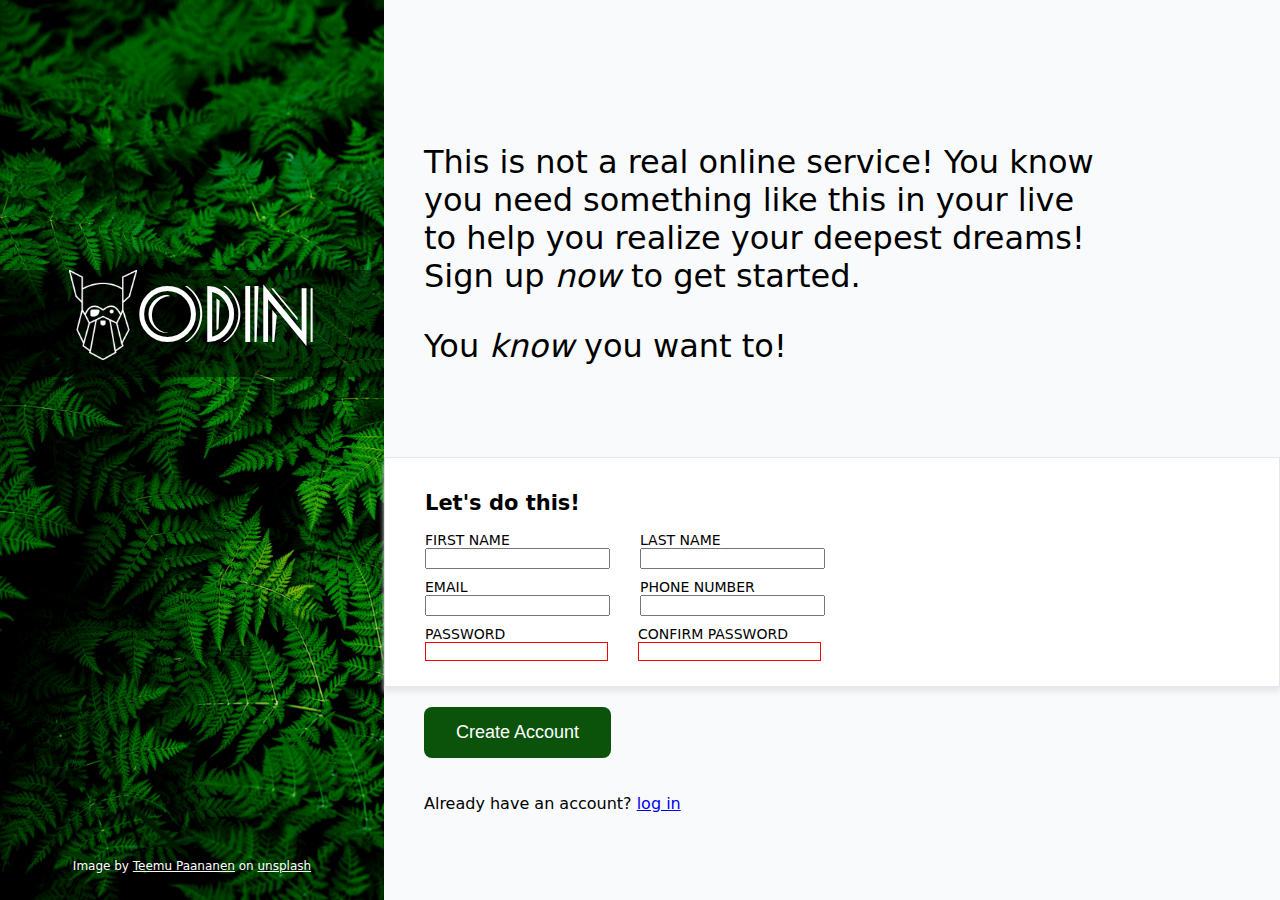
<file: index.html>
<!DOCTYPE html>
<html lang="en">
<head>
    <meta charset="UTF-8">
    <meta name="viewport" content="width=device-width, initial-scale=1.0">
    <title>Document</title>
    <link rel="stylesheet" href="styles.css">
</head>
<body>
    <div class="background">
        <div class="odin">
            <div>
                <img src="odin-lined.png" height="90px">
            </div>
            <div>
                Odin
            </div>
        </div>
        <div class="credit">
            <p>Image by <a href="https://unsplash.com/de/@xteemu">Teemu Paananen</a> on <a href="https://unsplash.com/de/fotos/foto-von-gruner-farnpflanze-OOE4xAnBhKo">unsplash</a></p>
        </div>
    </div>
    <div class="content">
        <div class="hero-text">
            <p>This is not a real online service! You know you need something like this in your live to help you realize your deepest dreams!<br> Sign up <i>now </i>to get started.</p>
            <p>You <i>know</i> you want to!</p>
        </div>
        <div class="form-container">
            <h2>Let's do this!</h2>
            <form>
                <div>
                    <div>
                        <label for="first-name">FIRST NAME</label>
                        <input type="text" name="first-name" id="first-name">
                    </div>
                    <div>
                        <label for="last-name">LAST NAME</label>
                        <input type="text" name="last-name" id="last-name">
                    </div>
                </div>
                <div>
                    <div>
                        <label for="email">EMAIL</label>
                        <input type="email" name="email" id="email">
                    </div>
                    <div>
                        <label for="phone-number">PHONE NUMBER</label>
                        <input type="tel" name="phone-number" id="phone-number">
                    </div>
                </div>
                <div>
                    <div>
                        <label for="password">PASSWORD</label>
                        <input type="password" name="password" id="password" required>
                    </div>
                    <div>
                        <label for="confirm-password">CONFIRM PASSWORD</label>
                        <input type="password" name="confirm-password" id="confirm-password" required>
                    </div>
                </div>
            </form>
        </div>
        <div>
            <button id="create-btn">Create Account</button>
        </div>
        <p class="logIn">Already have an account? <a href="#">log in</a></p>
    </div>
</body>
</html>
</file>
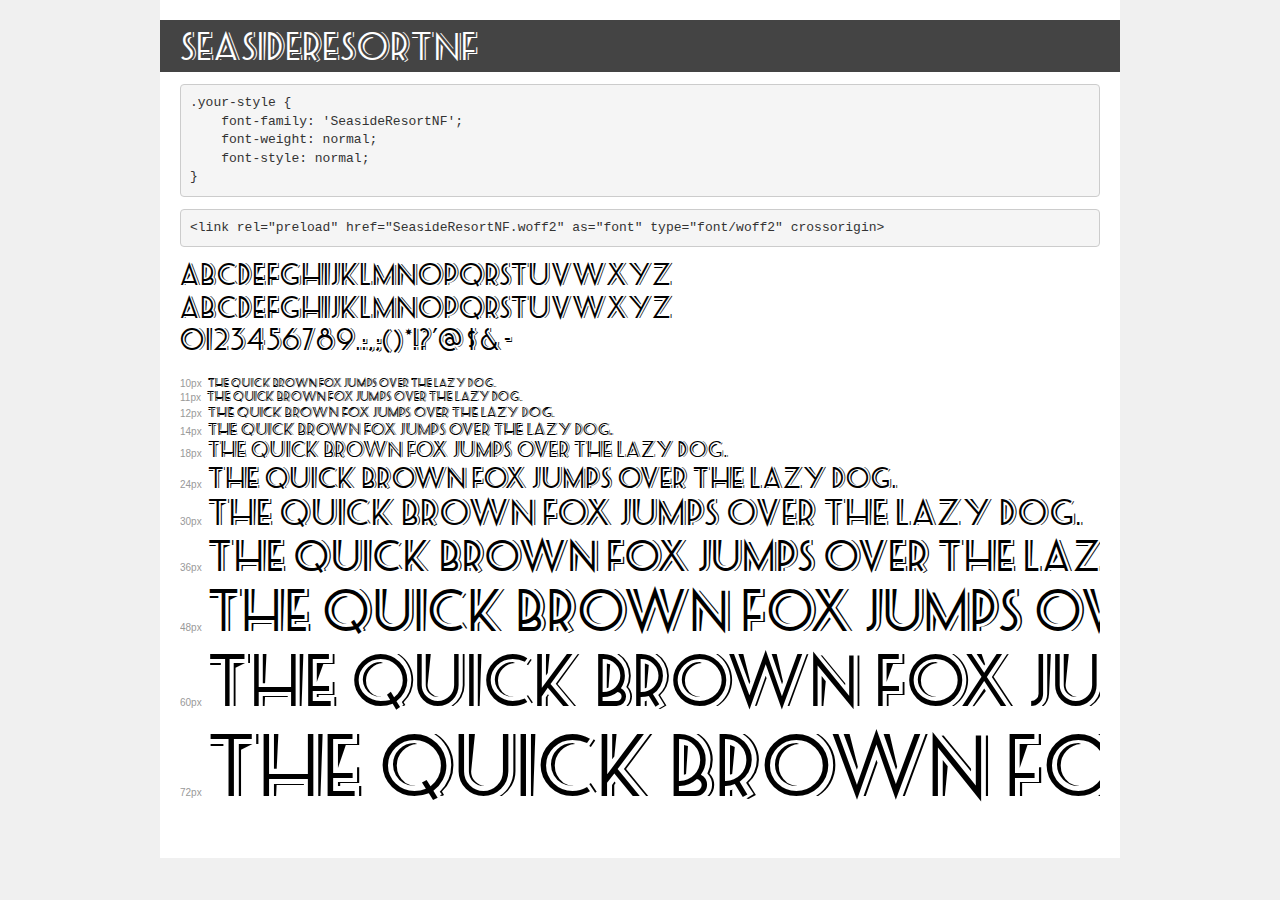
<file: fonts/demo.html>
<!DOCTYPE html>
<html lang="en">
<head>
    <meta charset="utf-8">
    <meta http-equiv="X-UA-Compatible" content="IE=edge">
    <meta name="viewport" content="width=device-width, initial-scale=1">
    <meta name="robots" content="noindex, noarchive">
    <meta name="format-detection" content="telephone=no">
    <title>Transfonter demo</title>
    <link href="stylesheet.css" rel="stylesheet">
    <style>
        /*
        http://meyerweb.com/eric/tools/css/reset/
        v2.0 | 20110126
        License: none (public domain)
        */
        html, body, div, span, applet, object, iframe,
        h1, h2, h3, h4, h5, h6, p, blockquote, pre,
        a, abbr, acronym, address, big, cite, code,
        del, dfn, em, img, ins, kbd, q, s, samp,
        small, strike, strong, sub, sup, tt, var,
        b, u, i, center,
        dl, dt, dd, ol, ul, li,
        fieldset, form, label, legend,
        table, caption, tbody, tfoot, thead, tr, th, td,
        article, aside, canvas, details, embed,
        figure, figcaption, footer, header, hgroup,
        menu, nav, output, ruby, section, summary,
        time, mark, audio, video {
            margin: 0;
            padding: 0;
            border: 0;
            font-size: 100%;
            font: inherit;
            vertical-align: baseline;
        }
        /* HTML5 display-role reset for older browsers */
        article, aside, details, figcaption, figure,
        footer, header, hgroup, menu, nav, section {
            display: block;
        }
        body {
            line-height: 1;
        }
        ol, ul {
            list-style: none;
        }
        blockquote, q {
            quotes: none;
        }
        blockquote:before, blockquote:after,
        q:before, q:after {
            content: '';
            content: none;
        }
        table {
            border-collapse: collapse;
            border-spacing: 0;
        }
        /* demo styles */
        body {
            background: #f0f0f0;
            color: #000;
        }
        .page {
            background: #fff;
            width: 920px;
            margin: 0 auto;
            padding: 20px 20px 0 20px;
            overflow: hidden;
        }
        .font-container {
            overflow-x: auto;
            overflow-y: hidden;
            margin-bottom: 40px;
            line-height: 1.3;
            white-space: nowrap;
            padding-bottom: 5px;
        }
        h1 {
            position: relative;
            background: #444;
            font-size: 32px;
            color: #fff;
            padding: 10px 20px;
            margin: 0 -20px 12px -20px;
        }
        .letters {
            font-size: 25px;
            margin-bottom: 20px;
        }
        .s10:before {
            content: '10px';
        }
        .s11:before {
            content: '11px';
        }
        .s12:before {
            content: '12px';
        }
        .s14:before {
            content: '14px';
        }
        .s18:before {
            content: '18px';
        }
        .s24:before {
            content: '24px';
        }
        .s30:before {
            content: '30px';
        }
        .s36:before {
            content: '36px';
        }
        .s48:before {
            content: '48px';
        }
        .s60:before {
            content: '60px';
        }
        .s72:before {
            content: '72px';
        }
        .s10:before, .s11:before, .s12:before, .s14:before,
        .s18:before, .s24:before, .s30:before, .s36:before,
        .s48:before, .s60:before, .s72:before {
            font-family: Arial, sans-serif;
            font-size: 10px;
            font-weight: normal;
            font-style: normal;
            color: #999;
            padding-right: 6px;
        }
        pre {
            display: block;
            padding: 9px;
            margin: 0 0 12px;
            font-family: Monaco, Menlo, Consolas, "Courier New", monospace;
            font-size: 13px;
            line-height: 1.428571429;
            color: #333;
            font-weight: normal;
            font-style: normal;
            background-color: #f5f5f5;
            border: 1px solid #ccc;
            overflow-x: auto;
            border-radius: 4px;
        }
        /* responsive */
        @media (max-width: 959px) {
            .page {
                width: auto;
                margin: 0;
            }
        }
    </style>
</head>
<body>
<div class="page">
    <div class="demo">
        <h1 style="font-family: 'SeasideResortNF'; font-weight: normal; font-style: normal;">SeasideResortNF</h1>
        <pre title="Usage">.your-style {
    font-family: 'SeasideResortNF';
    font-weight: normal;
    font-style: normal;
}</pre>
        <pre title="Preload (optional)">
&lt;link rel=&quot;preload&quot; href=&quot;SeasideResortNF.woff2&quot; as=&quot;font&quot; type=&quot;font/woff2&quot; crossorigin&gt;</pre>
        <div class="font-container" style="font-family: 'SeasideResortNF'; font-weight: normal; font-style: normal;">
            <p class="letters">
                abcdefghijklmnopqrstuvwxyz<br>
ABCDEFGHIJKLMNOPQRSTUVWXYZ<br>
                0123456789.:,;()*!?'@#&lt;&gt;$%&^+-=~
            </p>
            <p class="s10" style="font-size: 10px;">The quick brown fox jumps over the lazy dog.</p>
            <p class="s11" style="font-size: 11px;">The quick brown fox jumps over the lazy dog.</p>
            <p class="s12" style="font-size: 12px;">The quick brown fox jumps over the lazy dog.</p>
            <p class="s14" style="font-size: 14px;">The quick brown fox jumps over the lazy dog.</p>
            <p class="s18" style="font-size: 18px;">The quick brown fox jumps over the lazy dog.</p>
            <p class="s24" style="font-size: 24px;">The quick brown fox jumps over the lazy dog.</p>
            <p class="s30" style="font-size: 30px;">The quick brown fox jumps over the lazy dog.</p>
            <p class="s36" style="font-size: 36px;">The quick brown fox jumps over the lazy dog.</p>
            <p class="s48" style="font-size: 48px;">The quick brown fox jumps over the lazy dog.</p>
            <p class="s60" style="font-size: 60px;">The quick brown fox jumps over the lazy dog.</p>
            <p class="s72" style="font-size: 72px;">The quick brown fox jumps over the lazy dog.</p>
        </div>
    </div>

</div>
</body>
</html>
</file>
<file: styles.css>
@font-face {
    font-family: 'SeasideResortNF';
    src: url('fonts/SeasideResortNF.woff2') format('woff2'),
        url('fonts/SeasideResortNF.woff') format('woff');
    font-weight: normal;
    font-style: normal;
    font-display: swap;
}



*{
     box-sizing: border-box;
}

body{
    font-family: system-ui, 'Helvetica Neue', sans-serif;
    margin: 0;
    padding: 0;
    display: flex;
    font-size: 14px;
}

.background{
    height: 100vh;
    min-width: 30vw;
    background-size: cover;
    background-repeat: no-repeat;
    background-image: url(background.jpg);
}

.odin{
    color:white;
    font-family: 'SeasideResortNF';
    font-size: 4rem;
    margin-top: 30vh;
    display: flex;
    justify-content: center;
    width: 100%;
    background-color: hsla(0, 0%, 0%, 0.5);
}

.content{
    width: 100%;
    display: flex;
    flex-direction: column;
    justify-content: center;
    gap: 20px;
    background-color: #f9fafb;
}

.hero-text{
    text-wrap: balance;
    padding: 40px;
    font-size: 2rem;
}

.form-container{
    padding-left: 40px;
    padding-bottom: 15px;
    padding-top: 15px;
    background-color: white;
    border: 1px solid #E5E7EB;
    box-shadow:  #E5E7EB 0px 5px 5px;
}

form{
    display: flex;
    flex-direction: column;
}

form div{
    display: flex;
}

form div div{
    display: flex;
    flex-direction: column;
    margin-right: 30px;
    margin-bottom: 10px;
}

form :focus {  
    border: 0.5px solid #3262a8; 
    box-shadow: grey 0px 4px 4px;
}

form :invalid{
    border: 0.5px solid red; 
}

button {
    margin-left: 40px;
    background-color: rgb(11, 83, 11);
    border: none;
    color: white;
    padding: 15px 32px;
    font-size: 18px;
    text-align: center;
    border-radius: 8px;
    cursor: pointer;
}

.logIn{
    padding-left: 40px;
    font-size: 16px;
}

.credit{
    min-width: 30vw;
    color: white;
    position: absolute;
    bottom: 15px;
    text-align: center;
    font-size: 12px;
}

.credit a{
    text-decoration: underline;
    color: white;
}
</file>
<file: fonts/stylesheet.css>
@font-face {
    font-family: 'SeasideResortNF';
    src: url('SeasideResortNF.woff2') format('woff2'),
        url('SeasideResortNF.woff') format('woff');
    font-weight: normal;
    font-style: normal;
    font-display: swap;
}
</file>
